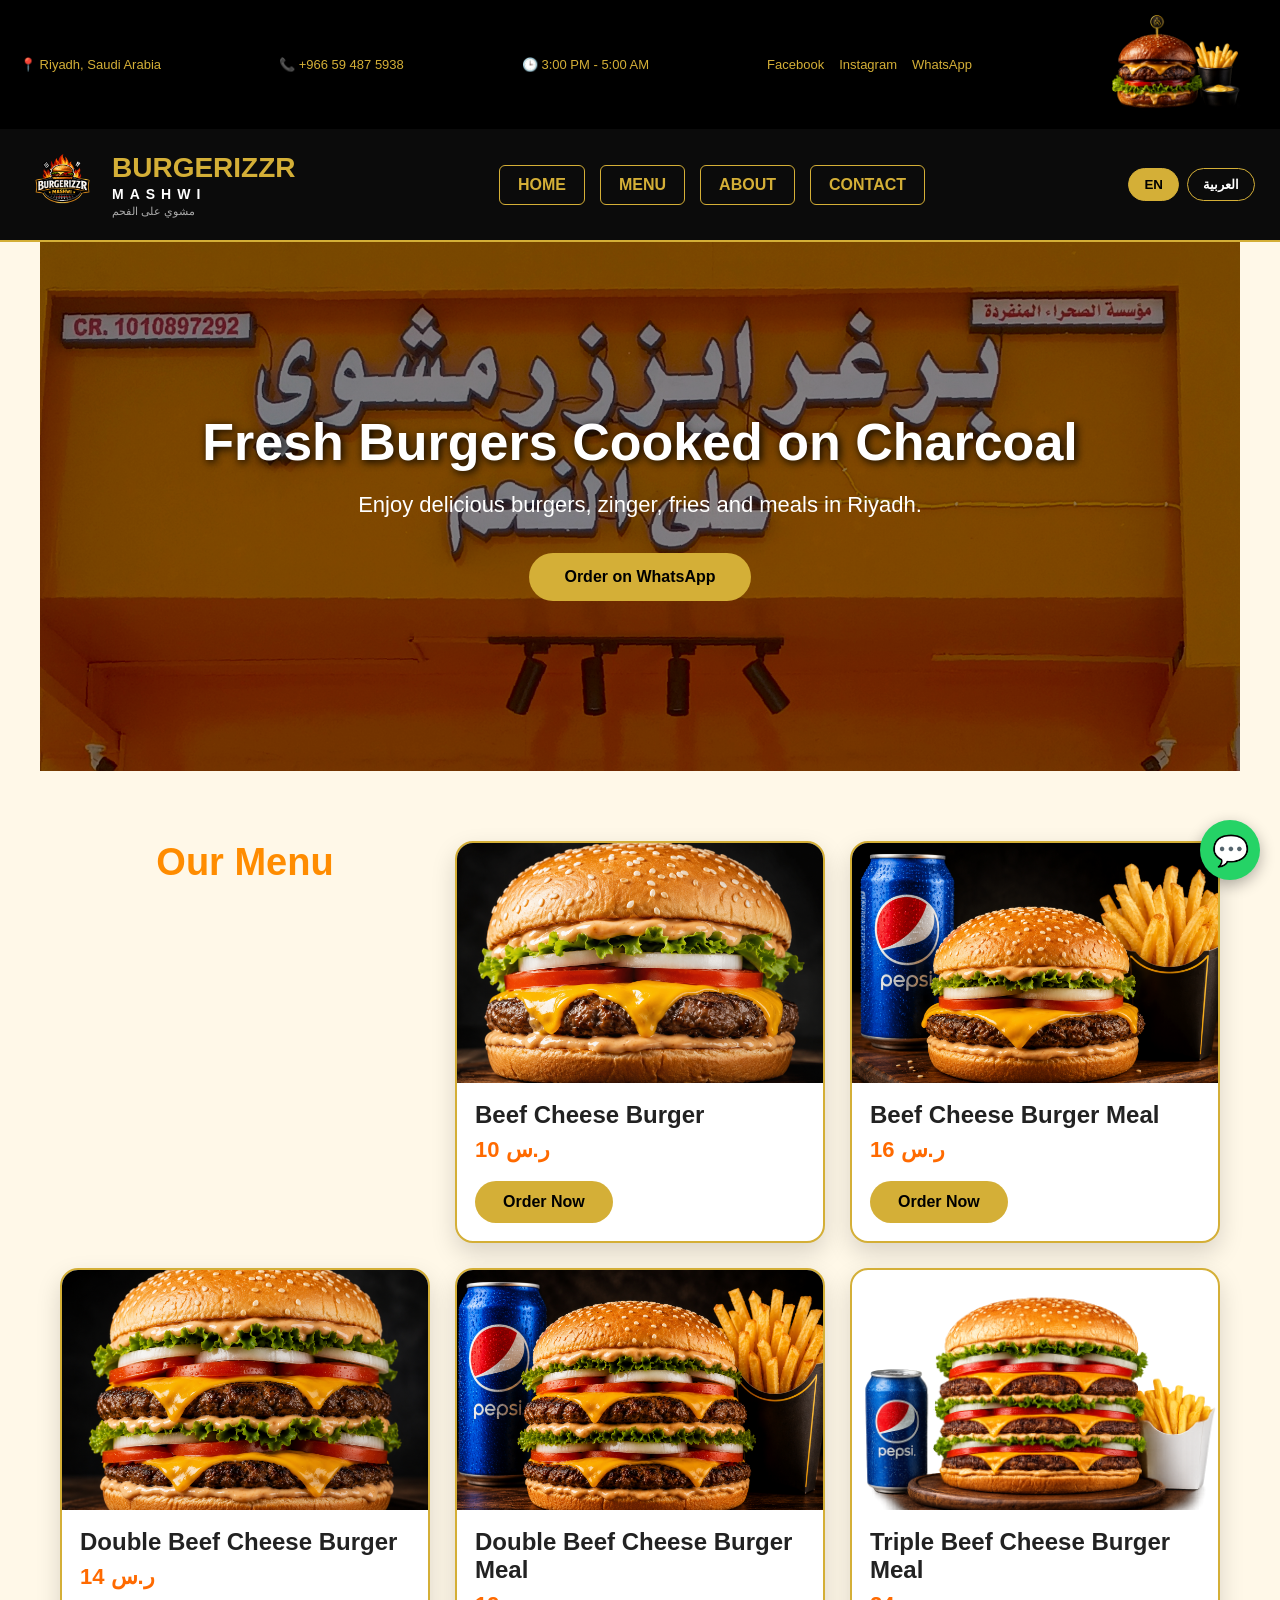
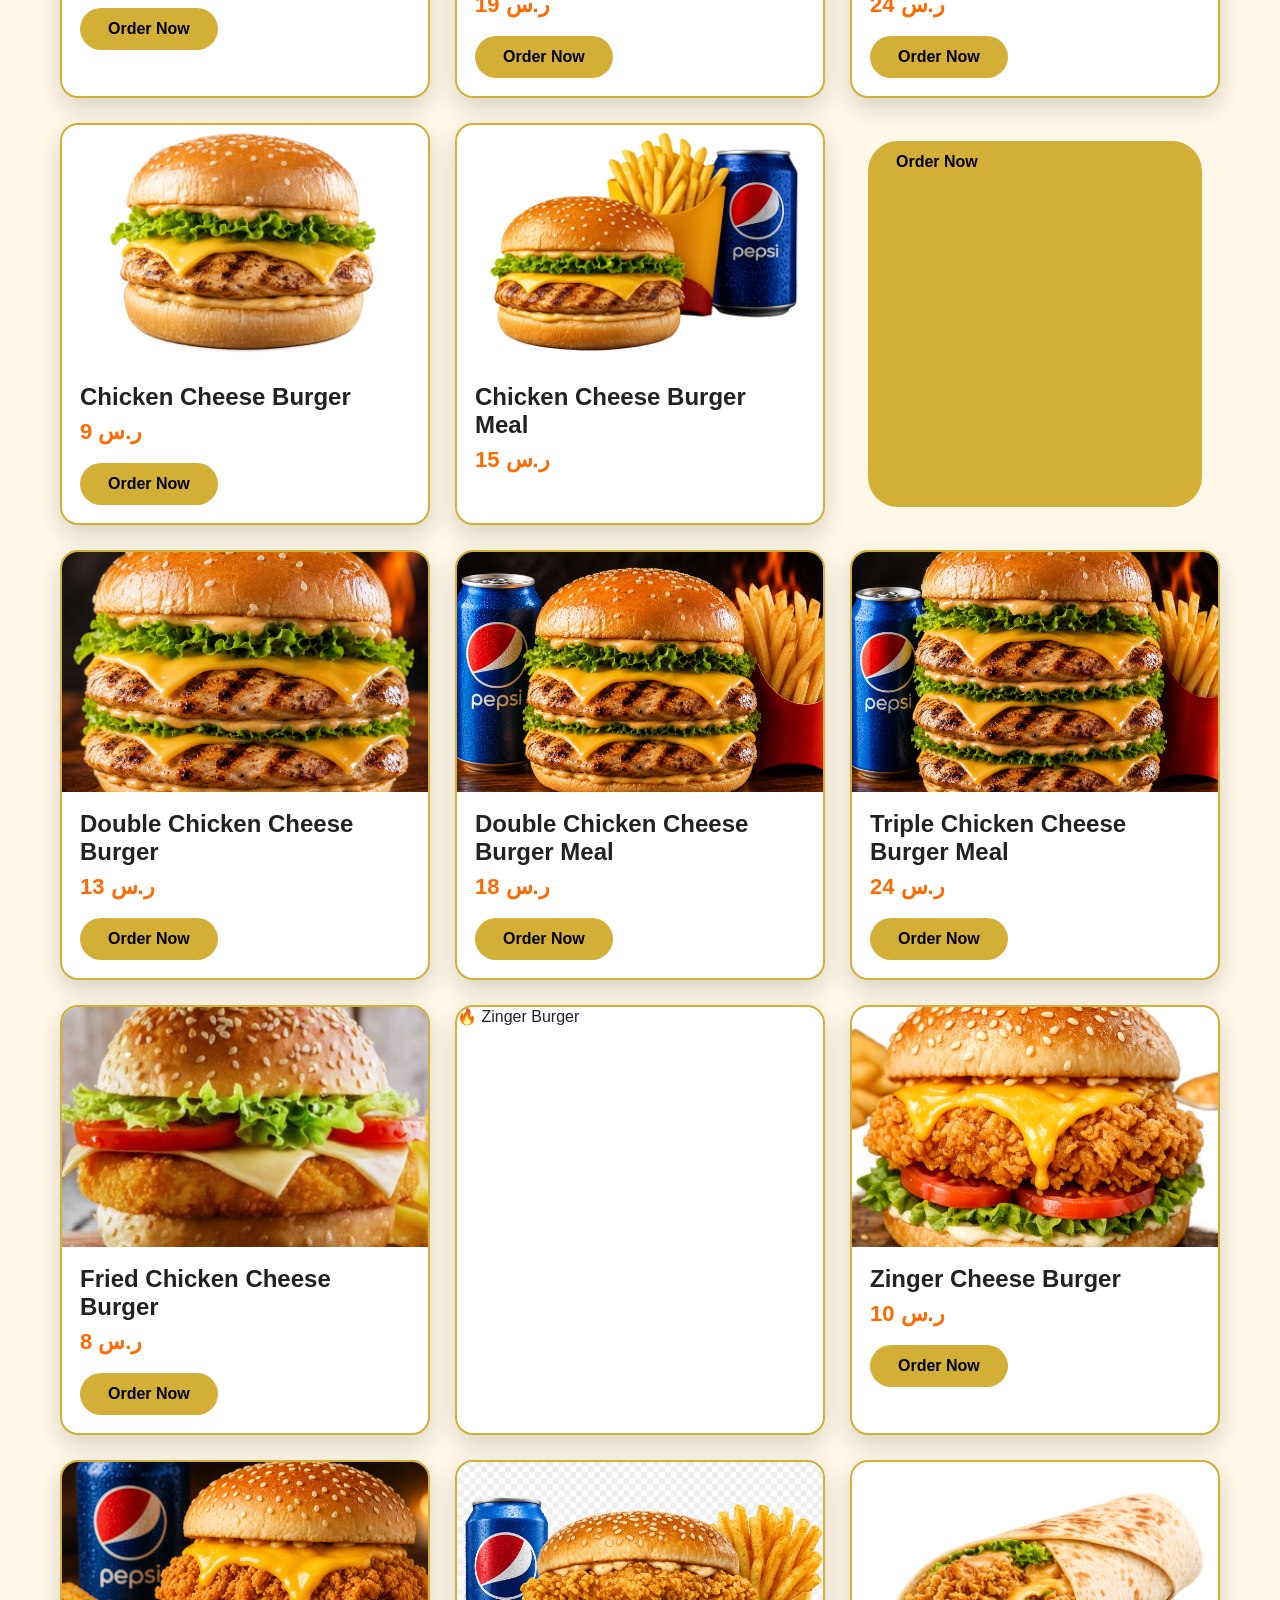
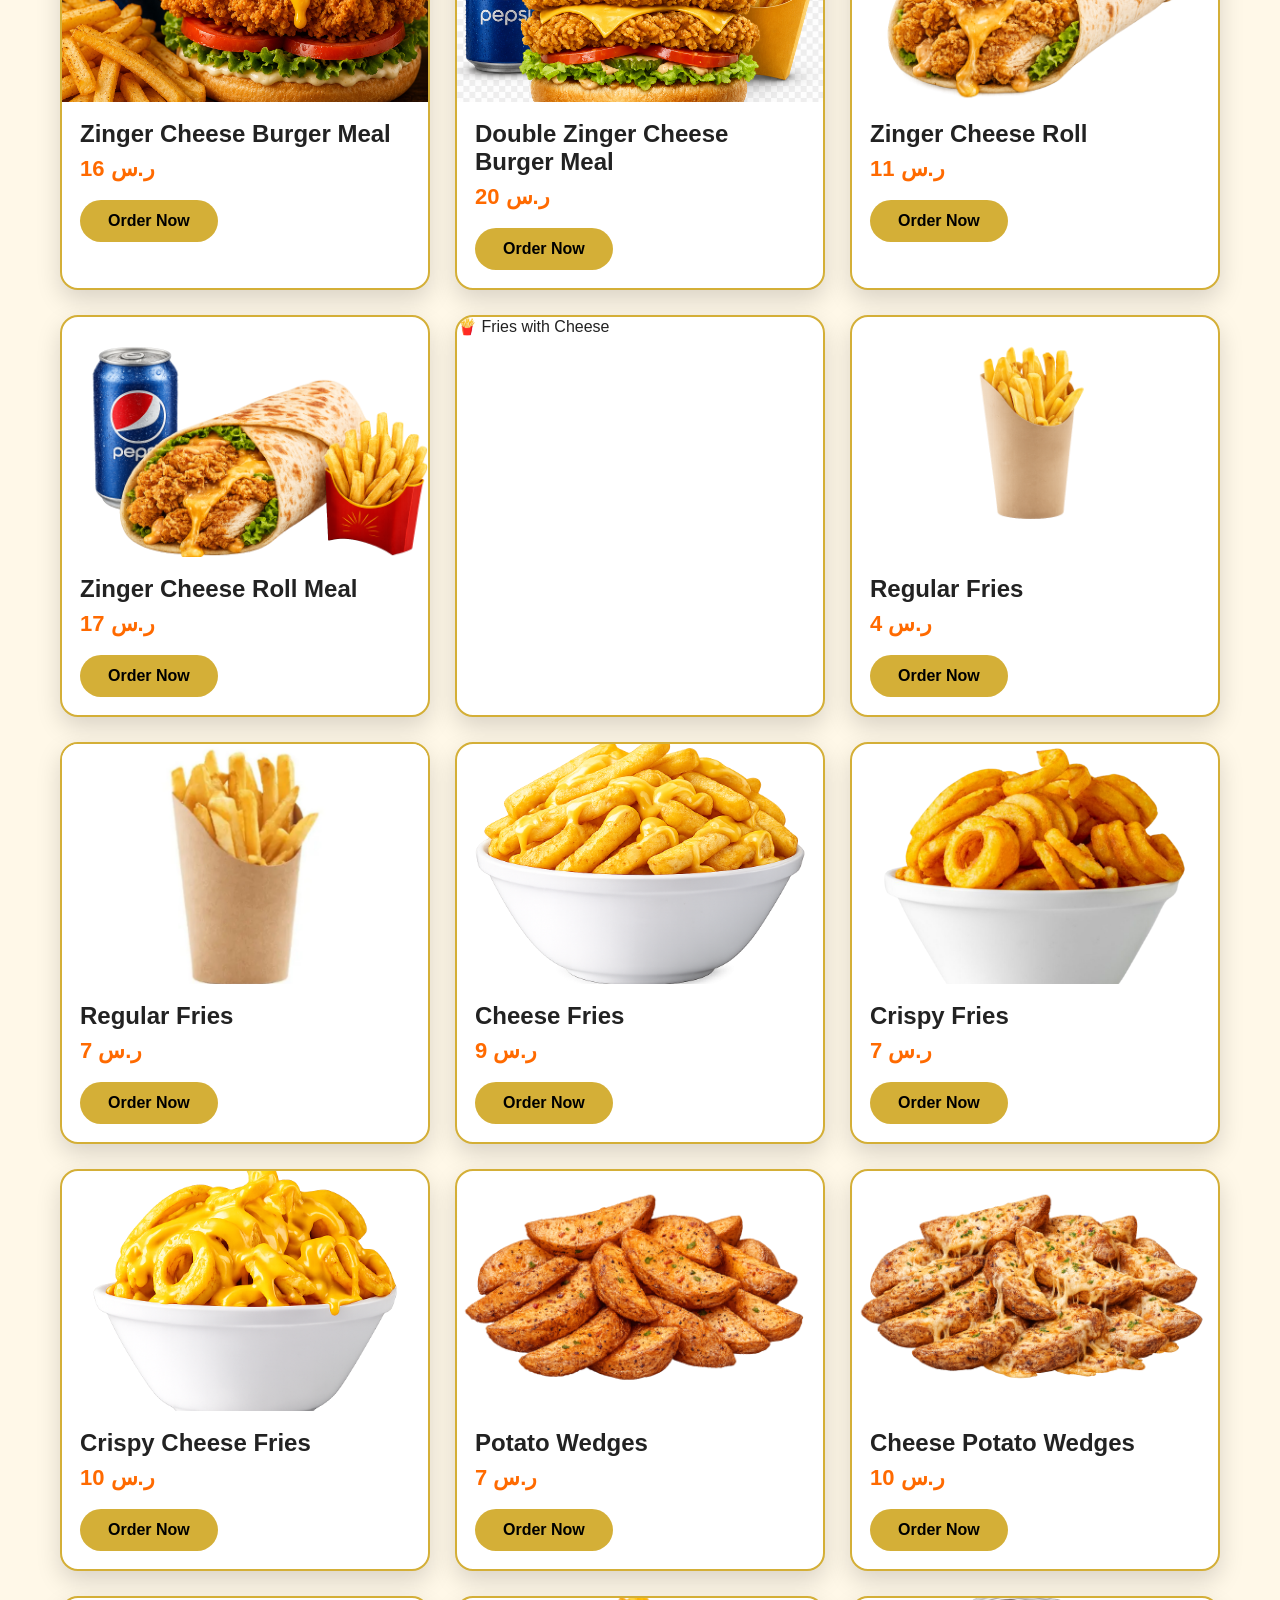
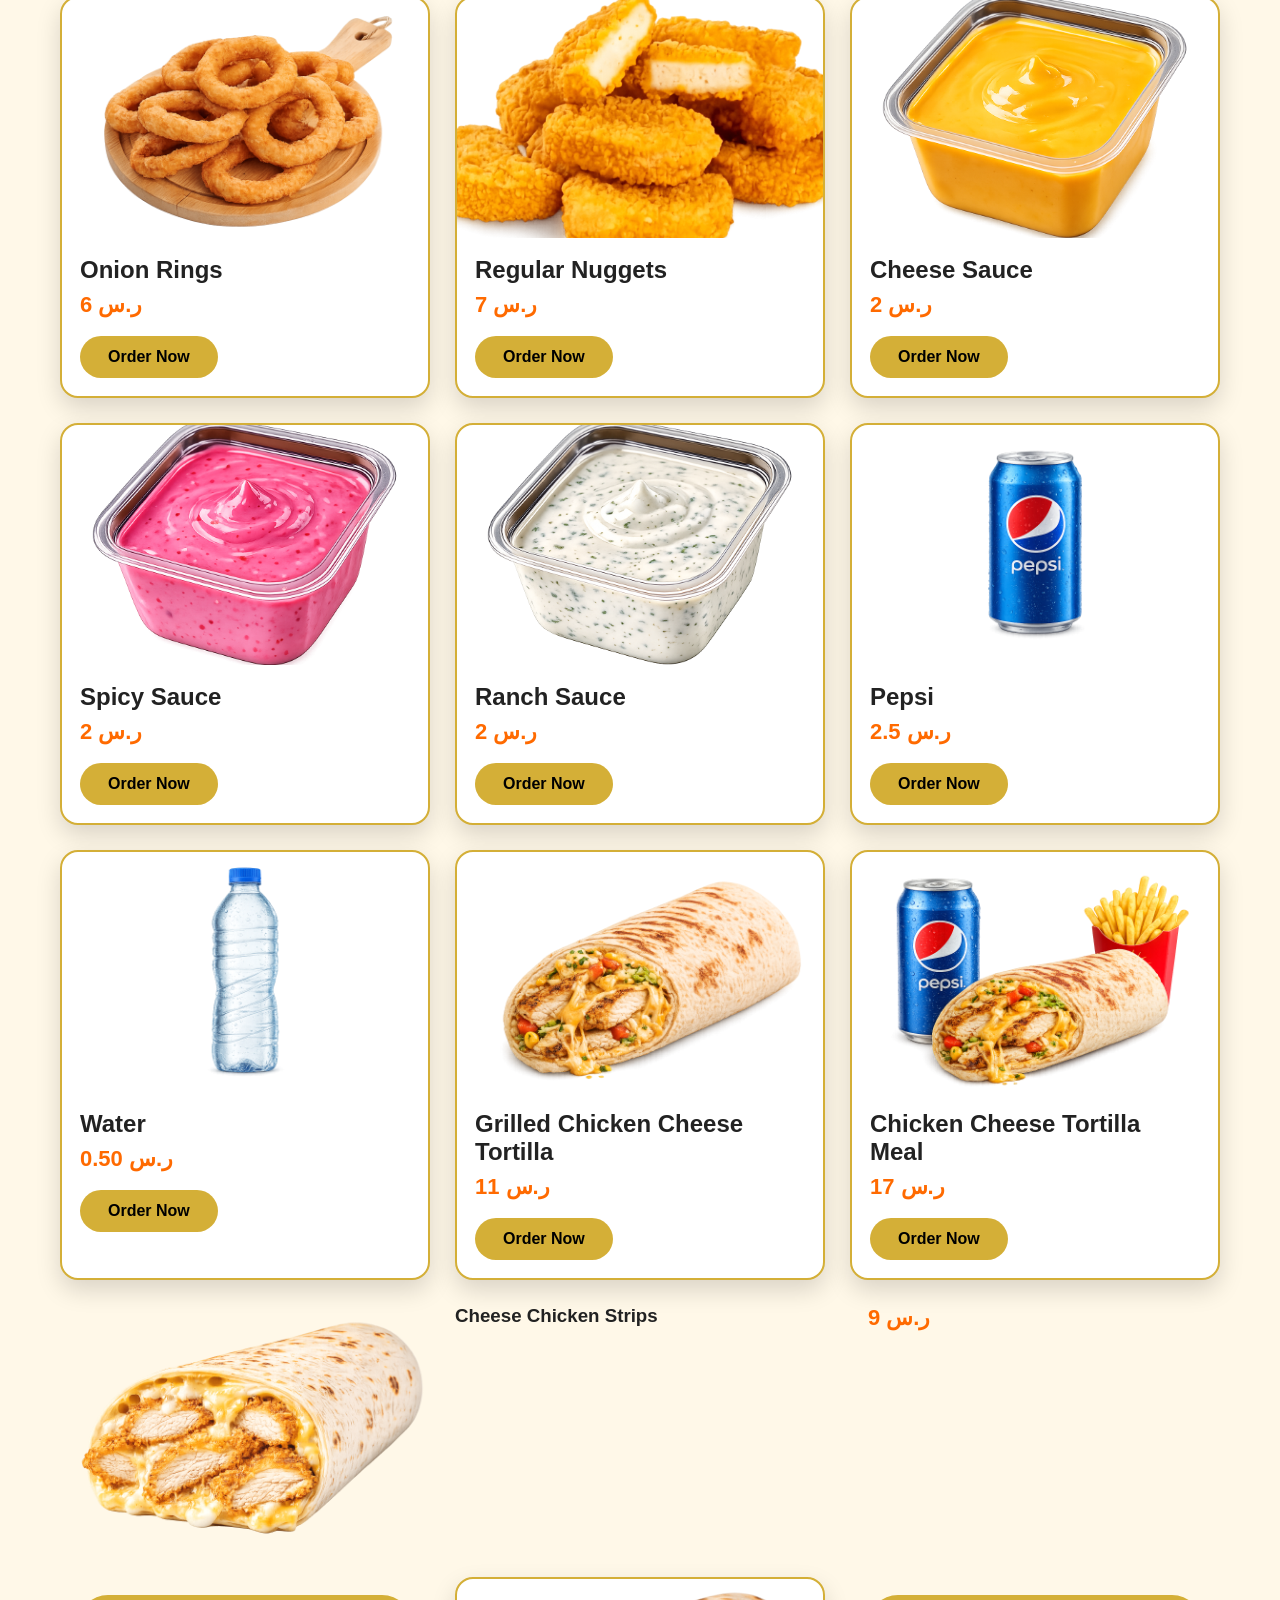
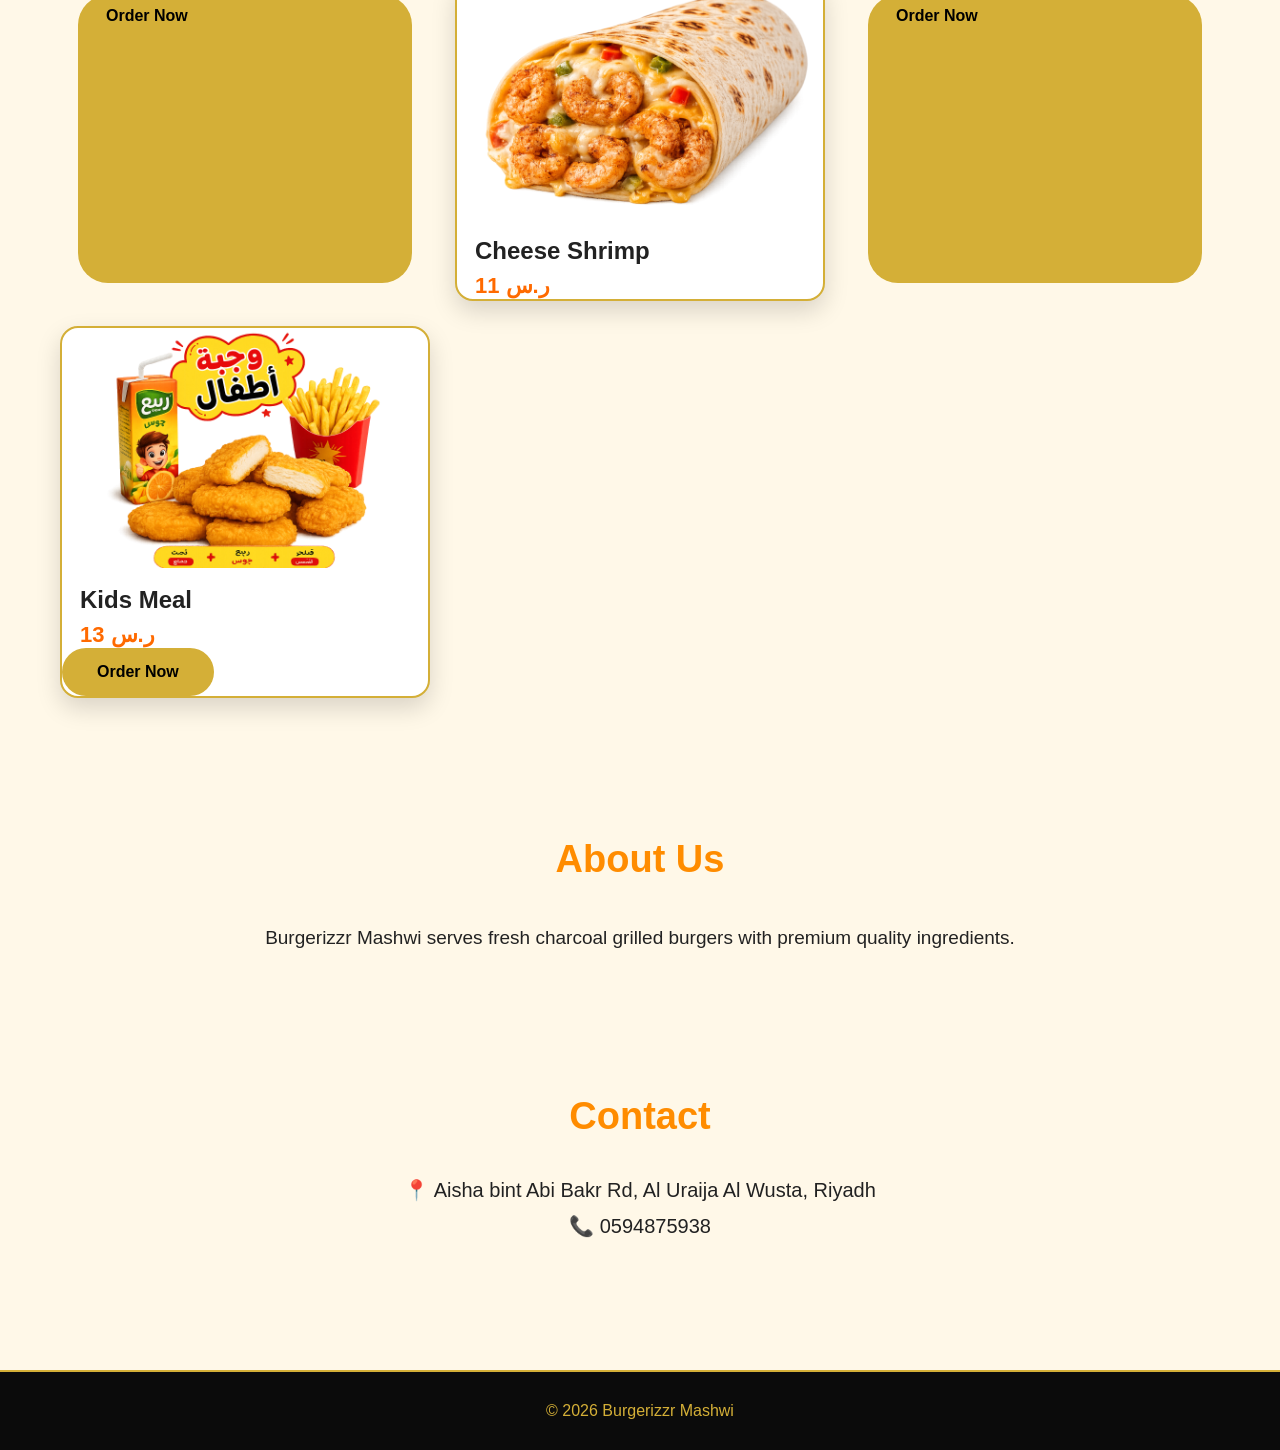
<file: index.html>
<!DOCTYPE html>
<html lang="en">
<head>
<meta charset="UTF-8">
<meta name="viewport" content="width=device-width, initial-scale=1.0">
<title>Burgerizzr Mashwi</title>

<link rel="stylesheet" href="style.css">
</head>

<body>
    
<header>

<div class="top-bar">

    <div class="top-item">
        📍 Riyadh, Saudi Arabia
    </div>

    <div class="top-item">
        📞 +966 59 487 5938
    </div>

    <div class="top-item">
        🕒 3:00 PM - 5:00 AM
    </div>

    <div class="social-icons">
        <a href="#">Facebook</a>
        <a href="#">Instagram</a>
        <a href="https://wa.me/966594875938">WhatsApp</a>
    </div>
<div class="header-burger">
    <img src="images/burger-header.png" alt="Burger">
</div>
</div>

<div class="main-header">

    <div class="logo">
    <img src="images/logo.png" alt="Logo">

    <div class="logo-text">
        <h2>BURGERIZZR</h2>
        <h3>MASHWI</h3>
        <p>مشوي على الفحم</p>
    </div>
</div>

    <nav class="navbar">

        <a href="#home">HOME</a>
        <a href="#menu">MENU</a>
        <a href="#about">ABOUT</a>
        <a href="#contact">CONTACT</a>

    </nav>

    <div class="header-actions">

        <div class="language-switch">

            <button class="lang-btn active">
                EN
            </button>

            <button class="lang-btn">
                العربية
            </button>

</div>

</header>
<section id="home" class="hero">
<h2>Fresh Burgers Cooked on Charcoal</h2>
  <p>Enjoy delicious burgers, zinger, fries and meals in Riyadh.</p>

<a class="btn" href="https://wa.me/966594875938">
Order on WhatsApp
</a>
</section>

<section id="menu">
<h2>Our Menu</h2>
<div class="card">
  <img src="images/beef-cheese-burger.png" alt="Beef Cheese Burger">

  <h3>Beef Cheese Burger</h3>

  <p class="price">10 ر.س</p>

  <a class="order-btn" href="https://wa.me/966594875938?text=I%20want%20to%20order%20Beef%20Cheese%20Burger">
    Order Now
  </a>
</div>
  <div class="card">
  <img src="images/beef-cheese-burger-meal.png" alt="Beef Cheese Burger Meal">

  <h3>Beef Cheese Burger Meal</h3>

  <p class="price">16 ر.س</p>

  <a class="order-btn" href="https://wa.me/966594875938?text=I%20want%20to%20order%20Beef%20Cheese%20Burger%20Meal">
    Order Now
  </a>
  </div>
  <div class="card">
  <img src="images/double-beef-cheese-burger.png" alt="Double Beef Cheese Burger">

  <h3>Double Beef Cheese Burger</h3>

  <p class="price">14 ر.س</p>

  <a class="order-btn" href="https://wa.me/966594875938?text=I%20want%20to%20order%20Double%20Beef%20Cheese%20Burger">
    Order Now
  </a>
  </div>
  <div class="card">
  <img src="images/double-beef-cheese-burger-meal.png" alt="Double Beef Cheese Burger Meal">

  <h3>Double Beef Cheese Burger Meal</h3>

  <p class="price">19 ر.س</p>

  <a class="order-btn" href="https://wa.me/966594875938?text=I%20want%20to%20order%20Double%20Beef%20Cheese%20Burger%20Meal">
    Order Now
  </a>
  </div>
  <div class="card">
  <img src="images/triple-beef-cheese-burger-meal.png" alt="Triple Beef Cheese Burger Meal">

  <h3>Triple Beef Cheese Burger Meal</h3>

  <p class="price">24 ر.س</p>

  <a class="order-btn" href="https://wa.me/966594875938?text=I%20want%20to%20order%20Triple%20Beef%20Cheese%20Burger%20Meal">
    Order Now
  </a>
  </div>
  <div class="card">
  <img src="images/Chicken Cheese Burger.png" alt="Chicken Cheese Burger">

  <h3>Chicken Cheese Burger</h3>

  <p class="price">9 ر.س</p>

  <a class="order-btn" href="https://wa.me/966594875938?text=I%20want%20to%20order%20Chicken%20Cheese%20Burger">
    Order Now
  </a>
  </div>
  <div class="card">
  <img src="images/Chicken Cheese Burger Meal.png" alt="Chicken Cheese Burger Meal">
  <h3>Chicken Cheese Burger Meal</h3>
  <p class="price">15 ر.س</p>
  </div>
  <a class="order-btn" href="https://wa.me/966594875938?text=I%20want%20to%20order">
  Order Now
  </a>
  <div class="card">
  <img src="images/double-chicken-cheese-burger.png" alt="Double Chicken Cheese Burger">

  <h3>Double Chicken Cheese Burger</h3>

  <p class="price">13 ر.س</p>

  <a class="order-btn" href="https://wa.me/966594875938?text=I%20want%20to%20order%20Double%20Chicken%20Cheese%20Burger">
    Order Now
  </a>
  </div>
  <div class="card">
  <img src="images/double-chicken-cheese-burger-meal.png" alt="Double Chicken Cheese Burger Meal">

  <h3>Double Chicken Cheese Burger Meal</h3>

  <p class="price">18 ر.س</p>

  <a class="order-btn" href="https://wa.me/966594875938?text=I%20want%20to%20order%20Double%20Chicken%20Cheese%20Burger%20Meal">
    Order Now
  </a>
  </div>
  <div class="card">
  <img src="images/triple-chicken-cheese-burger-meal.png" alt="Triple Chicken Cheese Burger Meal">

  <h3>Triple Chicken Cheese Burger Meal</h3>

  <p class="price">24 ر.س</p>

  <a class="order-btn" href="https://wa.me/966594875938?text=I%20want%20to%20order%20Triple%20Chicken%20Cheese%20Burger%20Meal">
    Order Now
  </a>
  </div>
  <div class="card">
  <img src="images/fried-chicken-cheese-burger.jpg" alt="Fried Chicken Cheese Burger">

  <h3>Fried Chicken Cheese Burger</h3>

  <p class="price">8 ر.س</p>

  <a class="order-btn" href="https://wa.me/966594875938?text=I%20want%20to%20order%20Fried%20Chicken%20Cheese%20Burger">
    Order Now
  </a>
  </div>
<div class="card">🔥 Zinger Burger</div>
  <div class="card">
  <img src="images/zinger-cheese-burger.png" alt="Zinger Cheese Burger">

  <h3>Zinger Cheese Burger</h3>

  <p class="price">10 ر.س</p>

  <a class="order-btn" href="https://wa.me/966594875938?text=I%20want%20to%20order%20Zinger%20Cheese%20Burger">
    Order Now
  </a>
  </div>
  <div class="card">
  <img src="images/zinger-cheese-burger-meal.png" alt="Zinger Cheese Burger Meal">

  <h3>Zinger Cheese Burger Meal</h3>

  <p class="price">16 ر.س</p>

  <a class="order-btn" href="https://wa.me/966594875938?text=I%20want%20to%20order%20Zinger%20Cheese%20Burger%20Meal">
    Order Now
  </a>
  </div>
  <div class="card">
  <img src="images/double-zinger-cheese-burger-meal.png" alt="Double Zinger Cheese Burger Meal">

  <h3>Double Zinger Cheese Burger Meal</h3>

  <p class="price">20 ر.س</p>

  <a class="order-btn" href="https://wa.me/966594875938?text=I%20want%20to%20order%20Double%20Zinger%20Cheese%20Burger%20Meal">
    Order Now
  </a>
  </div>
  <div class="card">
  <img src="images/zinger-cheese-roll.png" alt="Zinger Cheese Roll">

  <h3>Zinger Cheese Roll</h3>

  <p class="price">11 ر.س</p>

  <a class="order-btn" href="https://wa.me/966594875938?text=I%20want%20to%20order%20Zinger%20Cheese%20Roll">
    Order Now
  </a>
  </div>
  <div class="card">
  <img src="images/zinger-cheese-roll-meal.png" alt="Zinger Cheese Roll Meal">

  <h3>Zinger Cheese Roll Meal</h3>

  <p class="price">17 ر.س</p>

  <a class="order-btn" href="https://wa.me/966594875938?text=I%20want%20to%20order%20Zinger%20Cheese%20Roll%20Meal">
    Order Now
  </a>
  </div>
<div class="card">🍟 Fries with Cheese</div>
  <div class="card">
  <img src="images/regular-fries.png" alt="Regular Fries">

  <h3>Regular Fries</h3>

  <p class="price">4 ر.س</p>

  <a class="order-btn" href="https://wa.me/966594875938?text=I%20want%20to%20order%20Regular%20Fries">
    Order Now
  </a>
  </div>
  <div class="card">
  <img src="images/regular-fries.webp" alt="Regular Fries">

  <h3>Regular Fries</h3>

  <p class="price">7 ر.س</p>

  <a class="order-btn" href="https://wa.me/966594875938?text=I%20want%20to%20order%20Regular%20Fries">
    Order Now
  </a>
  </div>
  <div class="card">
  <img src="images/cheese-fries.png" alt="Cheese Fries">

  <h3>Cheese Fries</h3>

  <p class="price">9 ر.س</p>

  <a class="order-btn" href="https://wa.me/966594875938?text=I%20want%20to%20order%20Cheese%20Fries">
    Order Now
  </a>
  </div>
  <div class="card">
  <img src="images/crispy-fries.png" alt="Crispy Fries">

  <h3>Crispy Fries</h3>

  <p class="price">7 ر.س</p>

  <a class="order-btn" href="https://wa.me/966594875938?text=I%20want%20to%20order%20Crispy%20Fries">
    Order Now
  </a>
  </div>
  <div class="card">
  <img src="images/crispy-cheese-fries.png" alt="Crispy Cheese Fries">

  <h3>Crispy Cheese Fries</h3>

  <p class="price">10 ر.س</p>

  <a class="order-btn" href="https://wa.me/966594875938?text=I%20want%20to%20order%20Crispy%20Cheese%20Fries">
    Order Now
  </a>
  </div>
  <div class="card">
  <img src="images/potato-wedges.png" alt="Potato Wedges">

  <h3>Potato Wedges</h3>

  <p class="price">7 ر.س</p>

  <a class="order-btn" href="https://wa.me/966594875938?text=I%20want%20to%20order%20Potato%20Wedges">
    Order Now
  </a>
  </div>
  <div class="card">
  <img src="images/cheese-potato-wedges.png" alt="Cheese Potato Wedges">

  <h3>Cheese Potato Wedges</h3>

  <p class="price">10 ر.س</p>

  <a class="order-btn" href="https://wa.me/966594875938?text=I%20want%20to%20order%20Cheese%20Potato%20Wedges">
    Order Now
  </a>
  </div>
  <div class="card">
  <img src="images/onion-rings.png" alt="Onion Rings">

  <h3>Onion Rings</h3>

  <p class="price">6 ر.س</p>

  <a class="order-btn" href="https://wa.me/966594875938?text=I%20want%20to%20order%20Onion%20Rings">
    Order Now
  </a>
  </div>
  <div class="card">
  <img src="images/Regular Nuggets.png" alt="Regular Nuggets">

  <h3>Regular Nuggets</h3>

  <p class="price">7 ر.س</p>

  <a class="order-btn" href="https://wa.me/966594875938?text=I%20want%20to%20order%20Regular%20Nuggets">
    Order Now
  </a>
  </div>
  <div class="card">
  <img src="images/cheese-sauce.png" alt="Cheese Sauce">

  <h3>Cheese Sauce</h3>

  <p class="price">2 ر.س</p>

  <a class="order-btn" href="https://wa.me/966594875938?text=I%20want%20to%20order%20Cheese%20Sauce">
    Order Now
  </a>
  </div>
  <div class="card">
  <img src="images/spicy-sauce.png" alt="Spicy Sauce">

  <h3>Spicy Sauce</h3>

  <p class="price">2 ر.س</p>

  <a class="order-btn" href="https://wa.me/966594875938?text=I%20want%20to%20order%20Spicy%20Sauce">
    Order Now
  </a>
  </div>
  <div class="card">
  <img src="images/ranch-sauce.png" alt="Ranch Sauce">

  <h3>Ranch Sauce</h3>

  <p class="price">2 ر.س</p>

  <a class="order-btn" href="https://wa.me/966594875938?text=I%20want%20to%20order%20Ranch%20Sauce">
    Order Now
  </a>
  </div>
  <div class="card">
  <img src="images/pepsi.png" alt="Pepsi">

  <h3>Pepsi</h3>

  <p class="price">2.5 ر.س</p>

  <a class="order-btn" href="https://wa.me/966594875938?text=I%20want%20to%20order%20Pepsi">
    Order Now
  </a>
  </div>
  <div class="card">
  <img src="images/water.png" alt="Water">

  <h3>Water</h3>

  <p class="price">0.50 ر.س</p>

  <a class="order-btn" href="https://wa.me/966594875938?text=I%20want%20to%20order%20Water">
    Order Now
  </a>
  </div>
  <div class="card">
  <img src="images/grilled-chicken-cheese-tortilla.png" alt="Grilled Chicken Cheese Tortilla">

  <h3>Grilled Chicken Cheese Tortilla</h3>

  <p class="price">11 ر.س</p>

  <a class="order-btn" href="https://wa.me/966594875938?text=I%20want%20to%20order%20Grilled%20Chicken%20Cheese%20Tortilla">
    Order Now
  </a>
  </div>
  <div class="card">
  <img src="images/chicken-cheese-tortilla-meal.png" alt="Chicken Cheese Tortilla Meal">

  <h3>Chicken Cheese Tortilla Meal</h3>

  <p class="price">17 ر.س</p>

  <a class="order-btn" href="https://wa.me/966594875938?text=I%20want%20to%20order%20Chicken%20Cheese%20Tortilla%20Meal">
    Order Now
  </a>
  </div>
    <img src="images/Cheese Chicken Strips.png" alt="Cheese Chicken Strips">
  <h3>Cheese Chicken Strips</h3>
  <p class="price">9 ر.س</p>
</div>
  <a class="order-btn" href="https://wa.me/966594875938?text=I%20want%20to%20order">
  Order Now
  </a>
<div class="card">
  <img src="images/Cheese Shrimp.png" alt="Cheese Shrimp">
  <h3>Cheese Shrimp</h3>
  <p class="price">11 ر.س</p>
</div>
  <a class="order-btn" href="https://wa.me/966594875938?text=I%20want%20to%20order">
  Order Now
  </a>
  
<div class="card">
  <img src="images/kids-meal.png" alt="Kids Meal">

  <h3>Kids Meal</h3>

  <p class="price">13 ر.س</p>

  <a class="btn" href="https://wa.me/966594875938?text=I%20want%20to%20order%20Kids%20Meal">
    Order Now
  </a>
</div>

</section>

<section id="about">
<h2>About Us</h2>

<p>
Burgerizzr Mashwi serves fresh charcoal grilled burgers
with premium quality ingredients.
</p>

</section>

<section id="contact">

<h2>Contact</h2>

<p>📍 Aisha bint Abi Bakr Rd, Al Uraija Al Wusta, Riyadh</p>

<p>📞 0594875938</p>

</section>

<footer>

© 2026 Burgerizzr Mashwi

</footer>

<script src="script.js"></script>

</body>
</html>
<a href="https://wa.me/966594875938" class="whatsapp-float" target="_blank">
💬
</a>
</file>
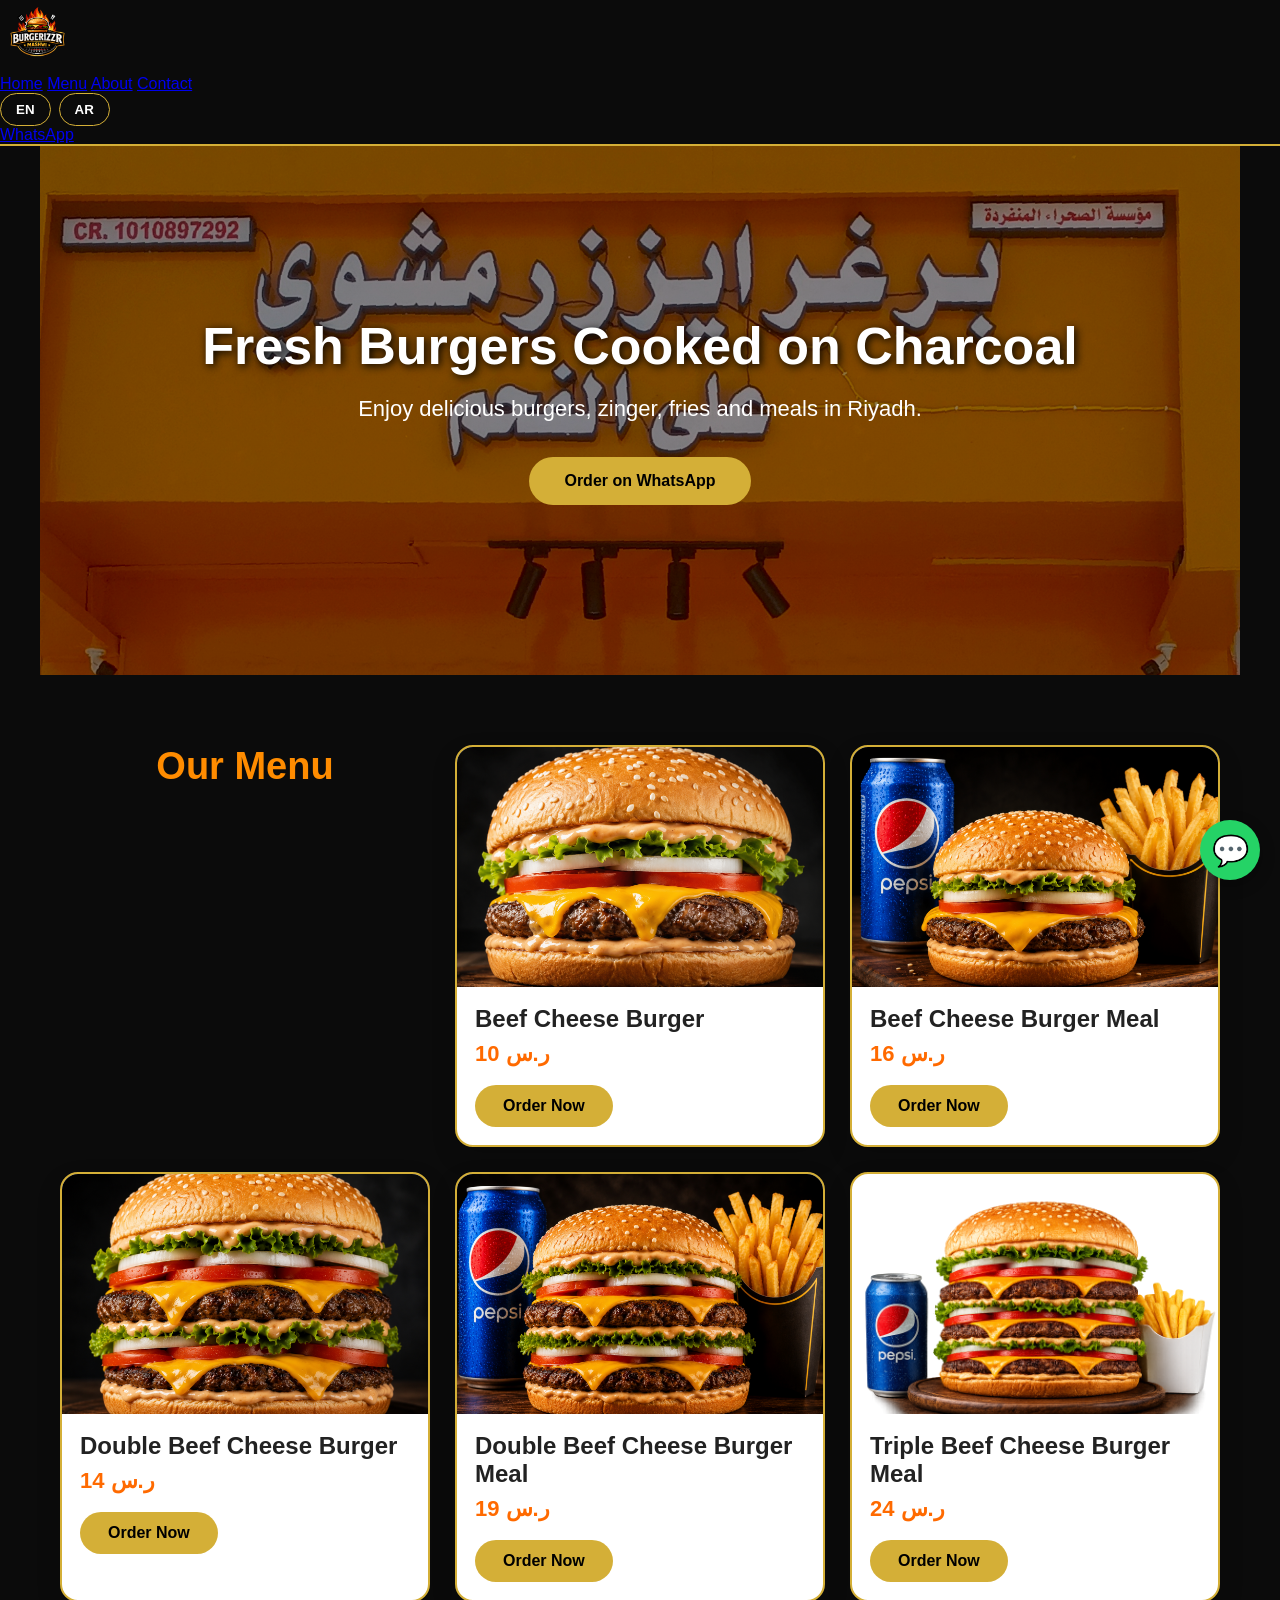
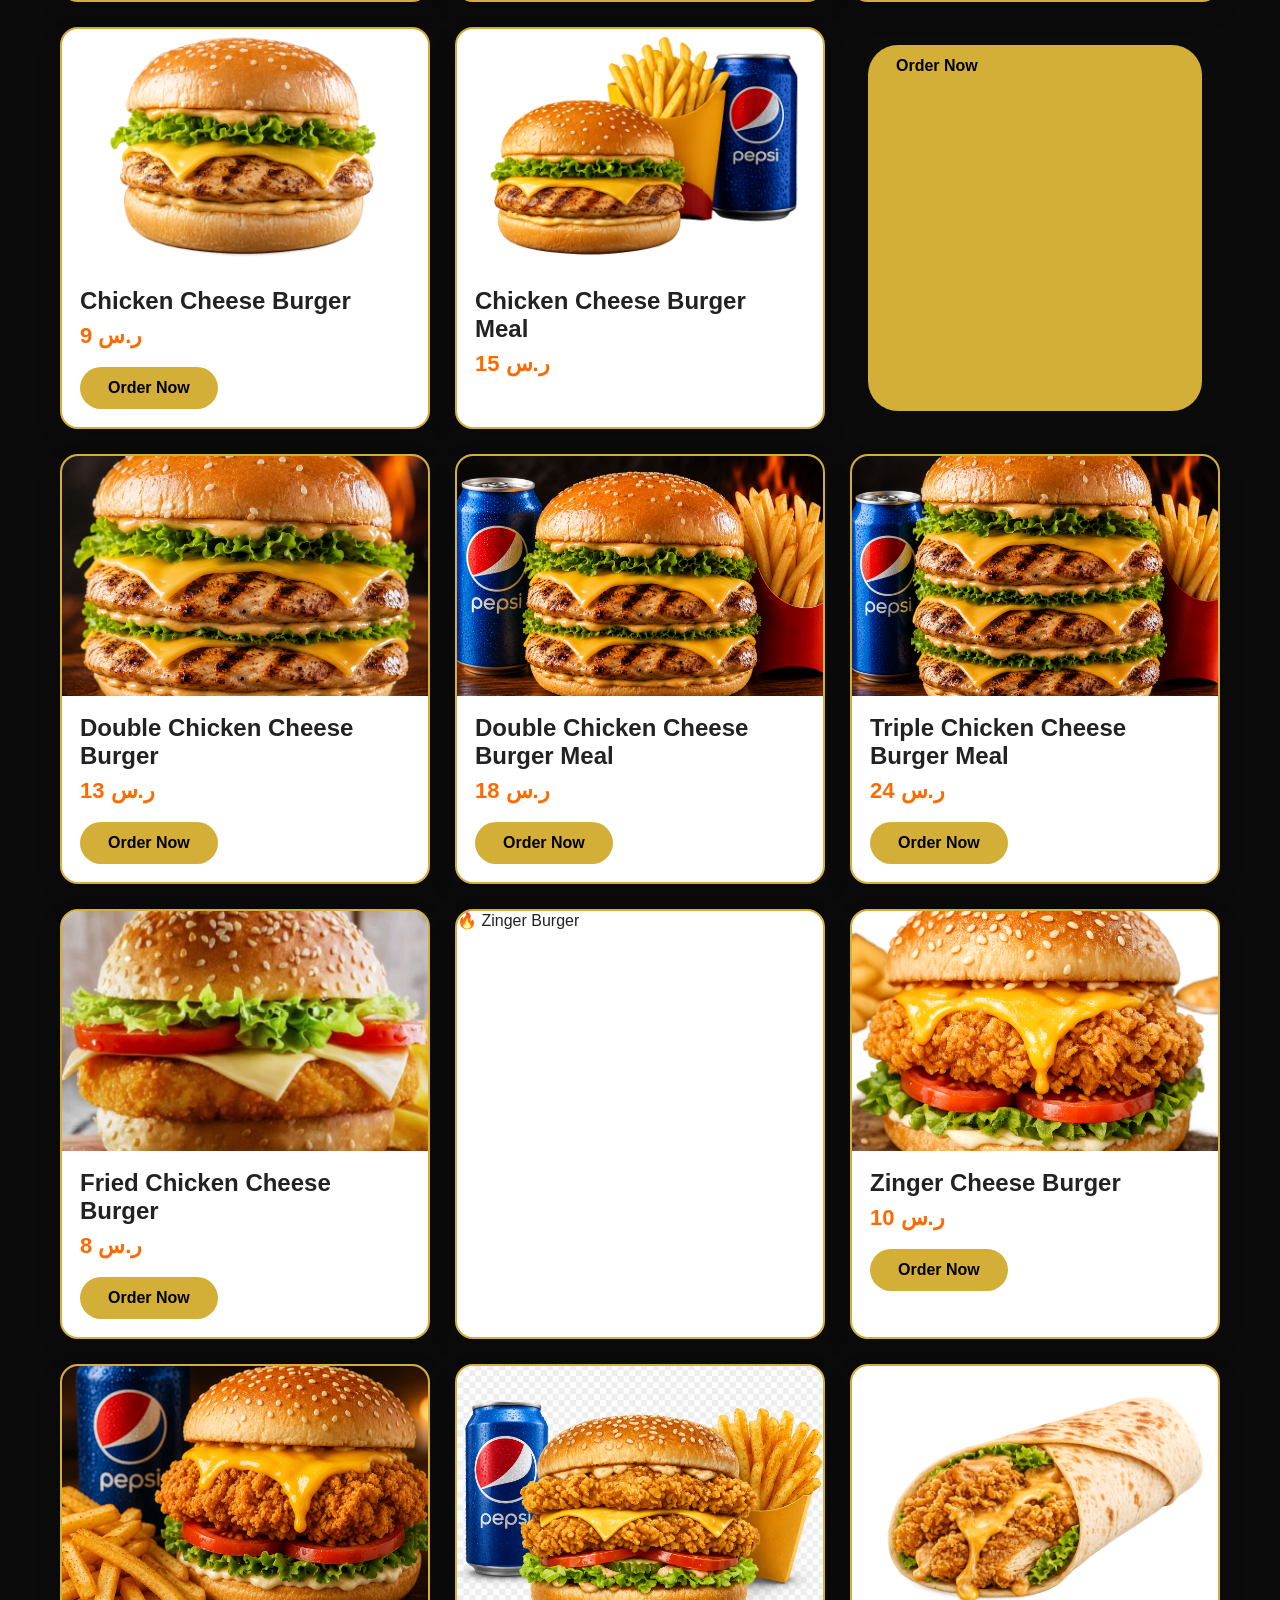
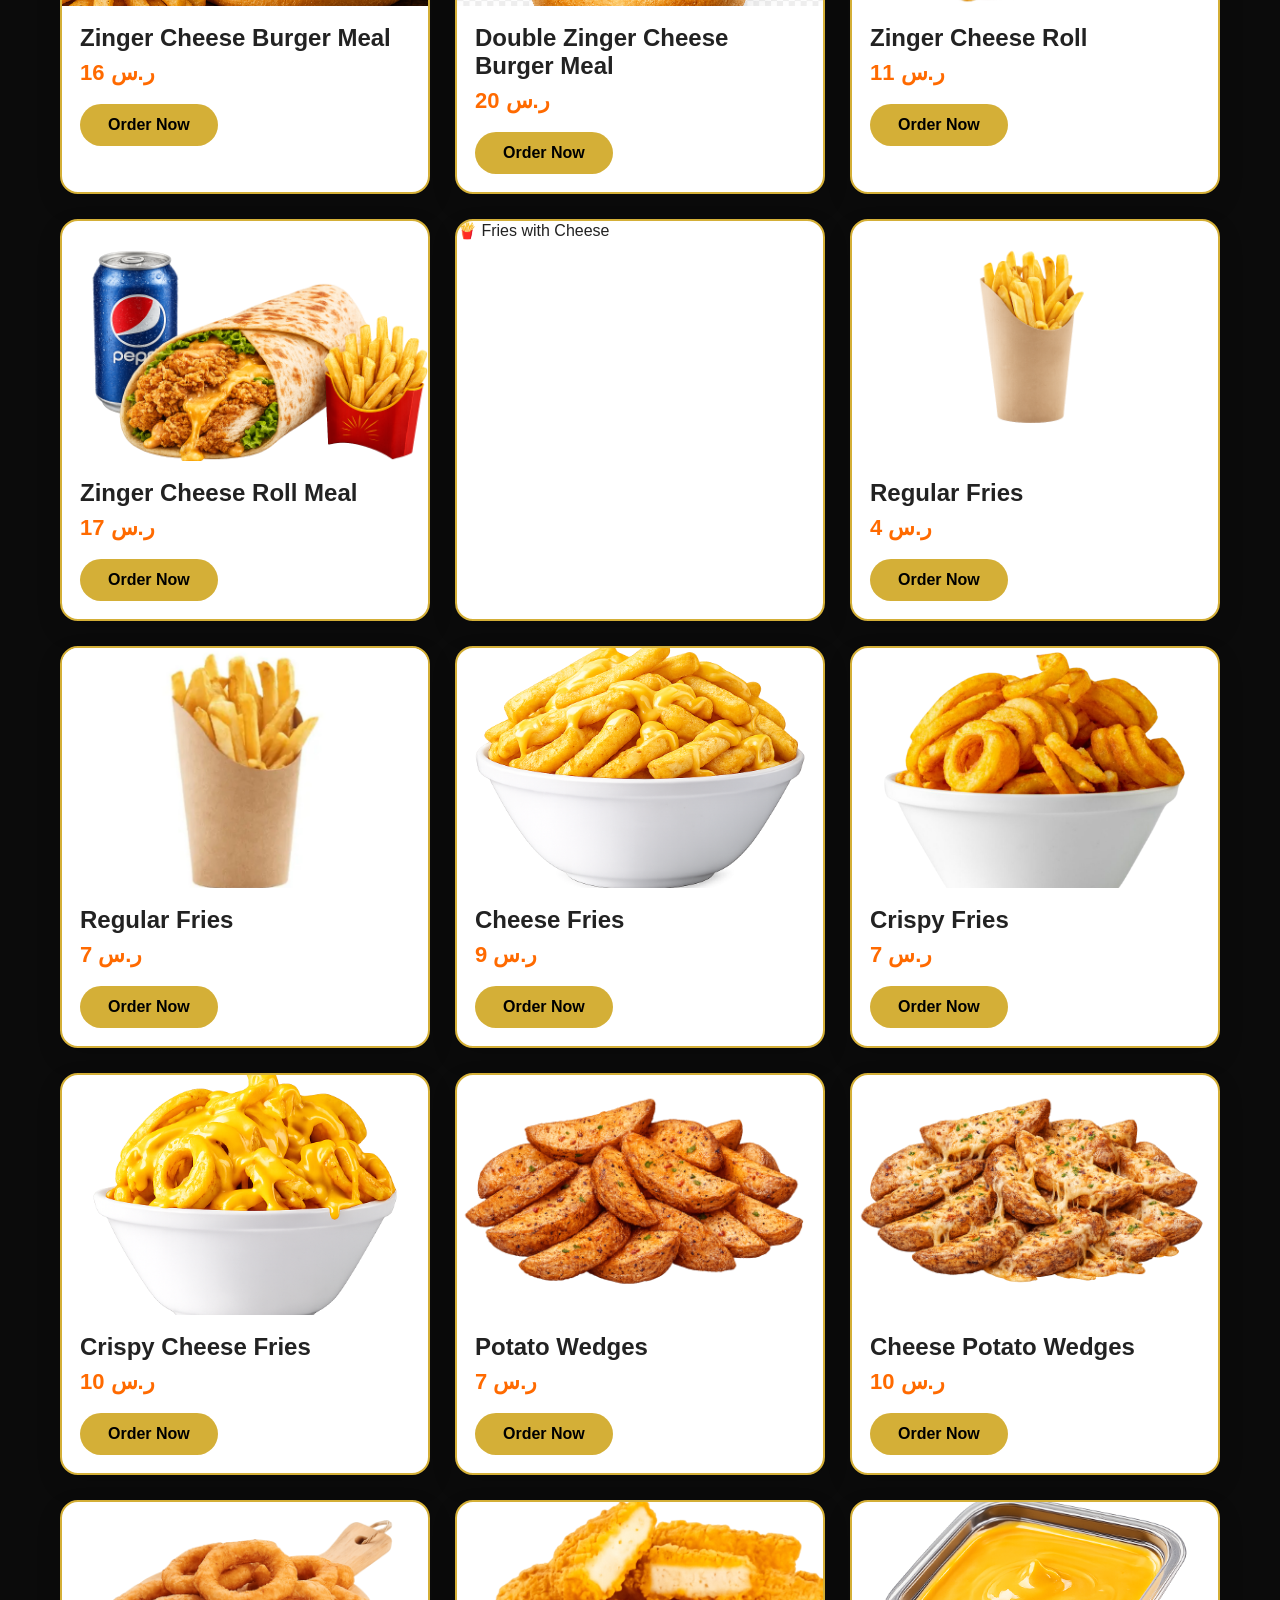
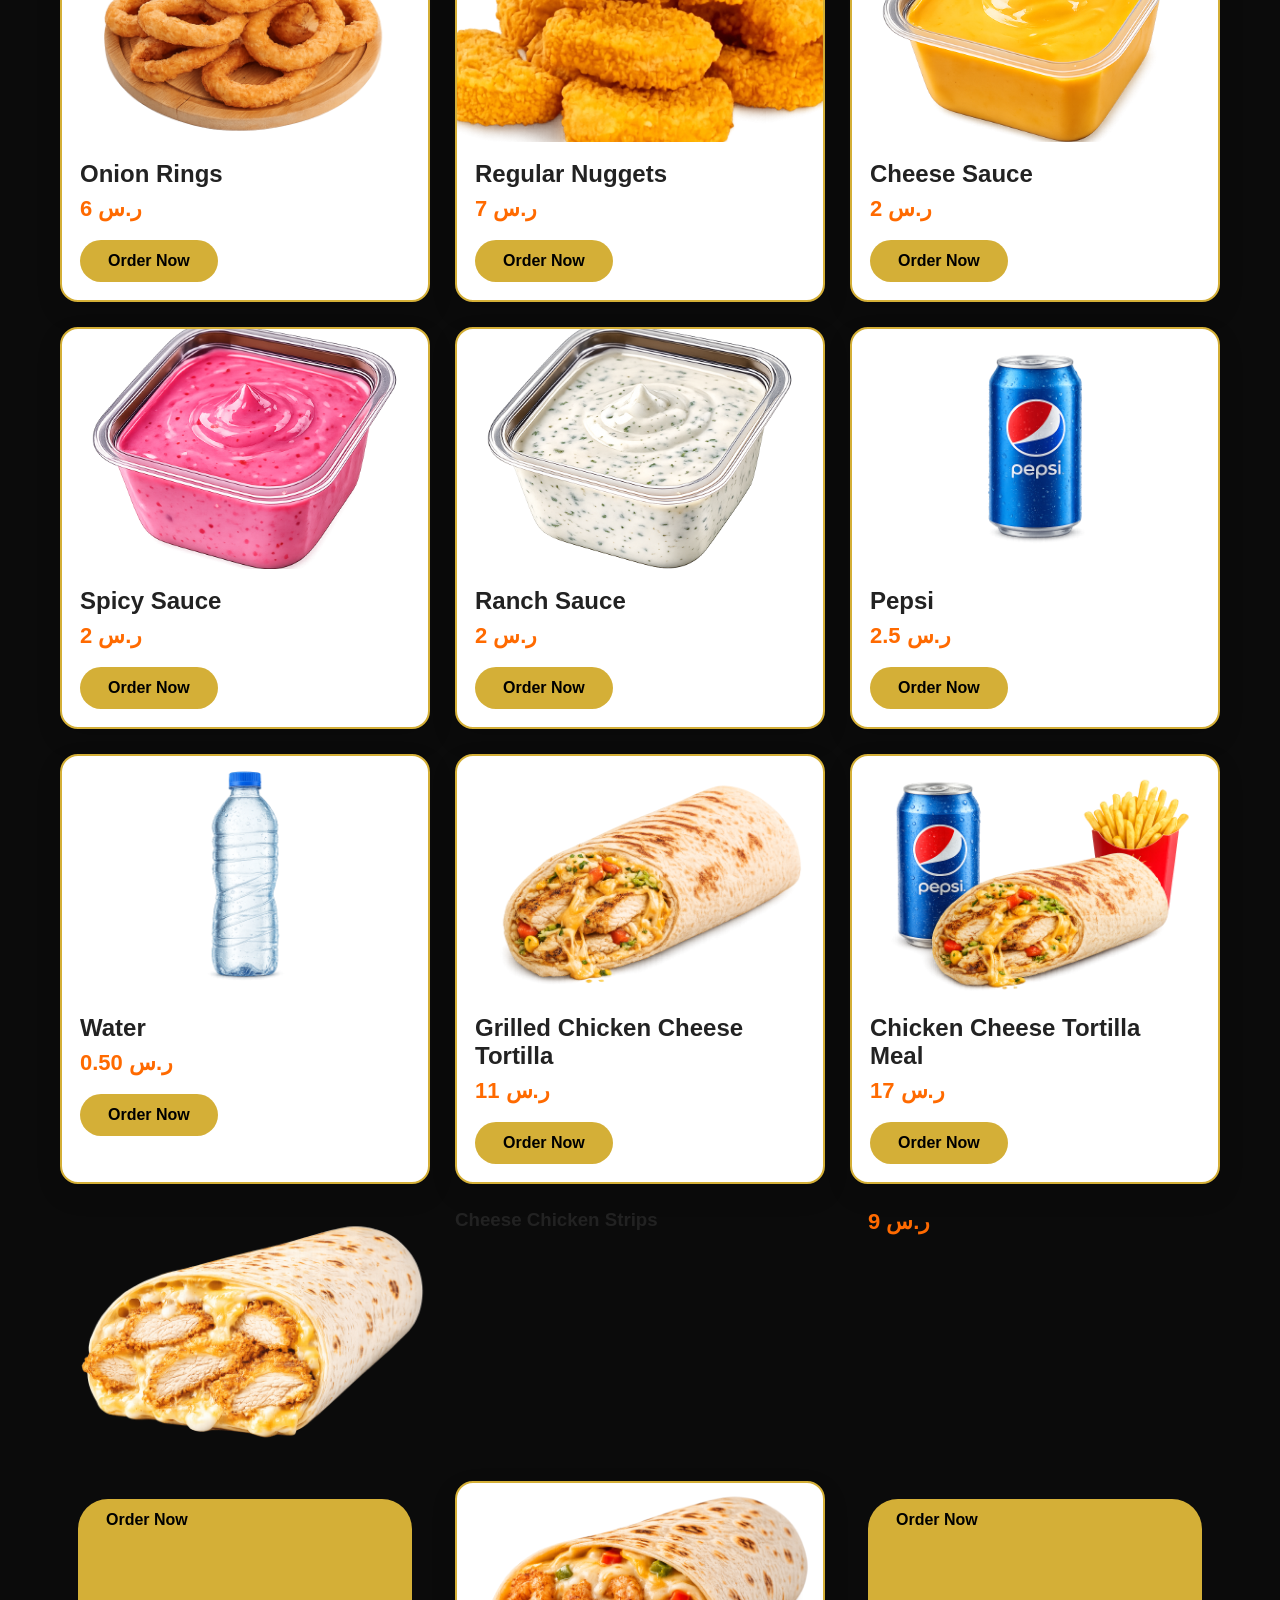
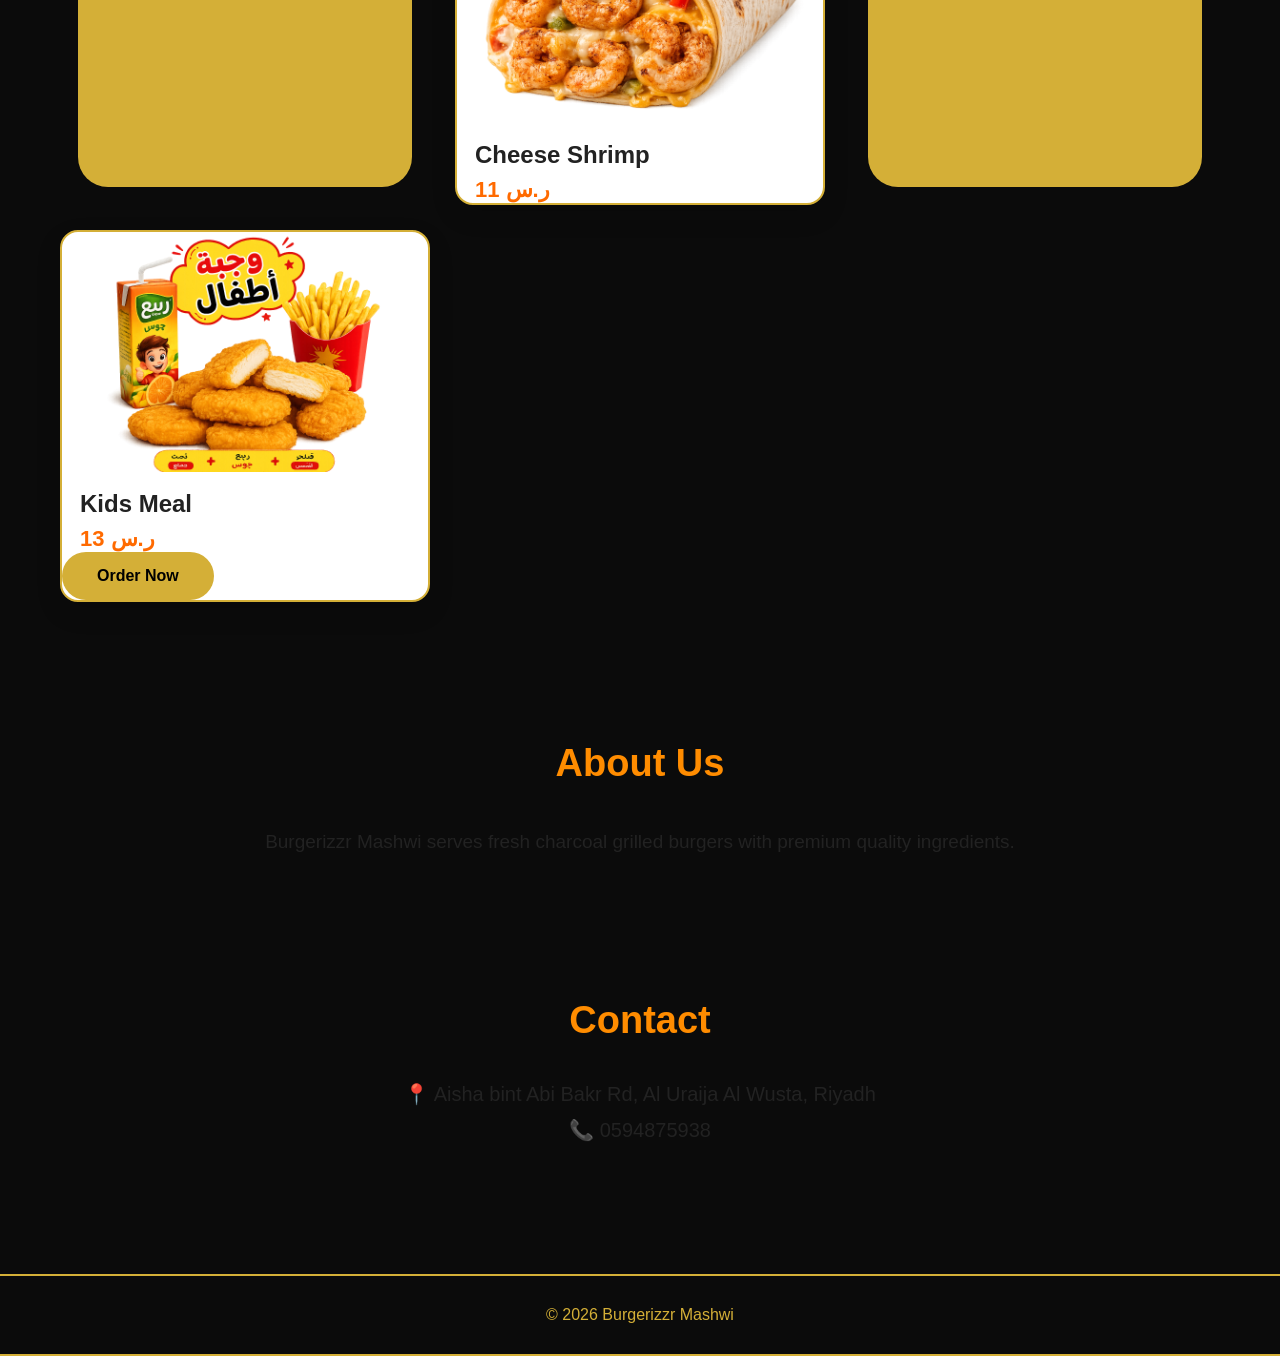
<file: index-v1.html>
<!DOCTYPE html>
<html lang="en">
<head>
<meta charset="UTF-8">
<meta name="viewport" content="width=device-width, initial-scale=1.0">
<title>Burgerizzr Mashwi</title>

<link rel="stylesheet" href="style.css">
</head>

<body>

 <header>
<header>

<div class="header-container">

    <div class="logo">
        <img src="images/logo.png" alt="Burgerizzr Mashwi Logo">
    </div>

    <nav>
        <a href="#home" data-en="Home" data-ar="الرئيسية">Home</a>
        <a href="#menu" data-en="Menu" data-ar="القائمة">Menu</a>
        <a href="#about" data-en="About" data-ar="من نحن">About</a>
        <a href="#contact" data-en="Contact" data-ar="اتصل بنا">Contact</a>
    </nav>

    <div class="header-right">

        <div class="language-switch">
            <button class="lang-btn" data-lang="en">EN</button>
            <button class="lang-btn" data-lang="ar">AR</button>
        </div>

        <a class="whatsapp-btn" href="https://wa.me/966594875938">
            WhatsApp
        </a>

    </div>

</div>

</header>

<section id="home" class="hero">
<h2>Fresh Burgers Cooked on Charcoal</h2>
  <p>Enjoy delicious burgers, zinger, fries and meals in Riyadh.</p>

<a class="btn" href="https://wa.me/966594875938">
Order on WhatsApp
</a>
</section>

<section id="menu">
<h2>Our Menu</h2>
<div class="card">
  <img src="images/beef-cheese-burger.png" alt="Beef Cheese Burger">

  <h3>Beef Cheese Burger</h3>

  <p class="price">10 ر.س</p>

  <a class="order-btn" href="https://wa.me/966594875938?text=I%20want%20to%20order%20Beef%20Cheese%20Burger">
    Order Now
  </a>
</div>
  <div class="card">
  <img src="images/beef-cheese-burger-meal.png" alt="Beef Cheese Burger Meal">

  <h3>Beef Cheese Burger Meal</h3>

  <p class="price">16 ر.س</p>

  <a class="order-btn" href="https://wa.me/966594875938?text=I%20want%20to%20order%20Beef%20Cheese%20Burger%20Meal">
    Order Now
  </a>
  </div>
  <div class="card">
  <img src="images/double-beef-cheese-burger.png" alt="Double Beef Cheese Burger">

  <h3>Double Beef Cheese Burger</h3>

  <p class="price">14 ر.س</p>

  <a class="order-btn" href="https://wa.me/966594875938?text=I%20want%20to%20order%20Double%20Beef%20Cheese%20Burger">
    Order Now
  </a>
  </div>
  <div class="card">
  <img src="images/double-beef-cheese-burger-meal.png" alt="Double Beef Cheese Burger Meal">

  <h3>Double Beef Cheese Burger Meal</h3>

  <p class="price">19 ر.س</p>

  <a class="order-btn" href="https://wa.me/966594875938?text=I%20want%20to%20order%20Double%20Beef%20Cheese%20Burger%20Meal">
    Order Now
  </a>
  </div>
  <div class="card">
  <img src="images/triple-beef-cheese-burger-meal.png" alt="Triple Beef Cheese Burger Meal">

  <h3>Triple Beef Cheese Burger Meal</h3>

  <p class="price">24 ر.س</p>

  <a class="order-btn" href="https://wa.me/966594875938?text=I%20want%20to%20order%20Triple%20Beef%20Cheese%20Burger%20Meal">
    Order Now
  </a>
  </div>
  <div class="card">
  <img src="images/Chicken Cheese Burger.png" alt="Chicken Cheese Burger">

  <h3>Chicken Cheese Burger</h3>

  <p class="price">9 ر.س</p>

  <a class="order-btn" href="https://wa.me/966594875938?text=I%20want%20to%20order%20Chicken%20Cheese%20Burger">
    Order Now
  </a>
  </div>
  <div class="card">
  <img src="images/Chicken Cheese Burger Meal.png" alt="Chicken Cheese Burger Meal">
  <h3>Chicken Cheese Burger Meal</h3>
  <p class="price">15 ر.س</p>
  </div>
  <a class="order-btn" href="https://wa.me/966594875938?text=I%20want%20to%20order">
  Order Now
  </a>
  <div class="card">
  <img src="images/double-chicken-cheese-burger.png" alt="Double Chicken Cheese Burger">

  <h3>Double Chicken Cheese Burger</h3>

  <p class="price">13 ر.س</p>

  <a class="order-btn" href="https://wa.me/966594875938?text=I%20want%20to%20order%20Double%20Chicken%20Cheese%20Burger">
    Order Now
  </a>
  </div>
  <div class="card">
  <img src="images/double-chicken-cheese-burger-meal.png" alt="Double Chicken Cheese Burger Meal">

  <h3>Double Chicken Cheese Burger Meal</h3>

  <p class="price">18 ر.س</p>

  <a class="order-btn" href="https://wa.me/966594875938?text=I%20want%20to%20order%20Double%20Chicken%20Cheese%20Burger%20Meal">
    Order Now
  </a>
  </div>
  <div class="card">
  <img src="images/triple-chicken-cheese-burger-meal.png" alt="Triple Chicken Cheese Burger Meal">

  <h3>Triple Chicken Cheese Burger Meal</h3>

  <p class="price">24 ر.س</p>

  <a class="order-btn" href="https://wa.me/966594875938?text=I%20want%20to%20order%20Triple%20Chicken%20Cheese%20Burger%20Meal">
    Order Now
  </a>
  </div>
  <div class="card">
  <img src="images/fried-chicken-cheese-burger.jpg" alt="Fried Chicken Cheese Burger">

  <h3>Fried Chicken Cheese Burger</h3>

  <p class="price">8 ر.س</p>

  <a class="order-btn" href="https://wa.me/966594875938?text=I%20want%20to%20order%20Fried%20Chicken%20Cheese%20Burger">
    Order Now
  </a>
  </div>
<div class="card">🔥 Zinger Burger</div>
  <div class="card">
  <img src="images/zinger-cheese-burger.png" alt="Zinger Cheese Burger">

  <h3>Zinger Cheese Burger</h3>

  <p class="price">10 ر.س</p>

  <a class="order-btn" href="https://wa.me/966594875938?text=I%20want%20to%20order%20Zinger%20Cheese%20Burger">
    Order Now
  </a>
  </div>
  <div class="card">
  <img src="images/zinger-cheese-burger-meal.png" alt="Zinger Cheese Burger Meal">

  <h3>Zinger Cheese Burger Meal</h3>

  <p class="price">16 ر.س</p>

  <a class="order-btn" href="https://wa.me/966594875938?text=I%20want%20to%20order%20Zinger%20Cheese%20Burger%20Meal">
    Order Now
  </a>
  </div>
  <div class="card">
  <img src="images/double-zinger-cheese-burger-meal.png" alt="Double Zinger Cheese Burger Meal">

  <h3>Double Zinger Cheese Burger Meal</h3>

  <p class="price">20 ر.س</p>

  <a class="order-btn" href="https://wa.me/966594875938?text=I%20want%20to%20order%20Double%20Zinger%20Cheese%20Burger%20Meal">
    Order Now
  </a>
  </div>
  <div class="card">
  <img src="images/zinger-cheese-roll.png" alt="Zinger Cheese Roll">

  <h3>Zinger Cheese Roll</h3>

  <p class="price">11 ر.س</p>

  <a class="order-btn" href="https://wa.me/966594875938?text=I%20want%20to%20order%20Zinger%20Cheese%20Roll">
    Order Now
  </a>
  </div>
  <div class="card">
  <img src="images/zinger-cheese-roll-meal.png" alt="Zinger Cheese Roll Meal">

  <h3>Zinger Cheese Roll Meal</h3>

  <p class="price">17 ر.س</p>

  <a class="order-btn" href="https://wa.me/966594875938?text=I%20want%20to%20order%20Zinger%20Cheese%20Roll%20Meal">
    Order Now
  </a>
  </div>
<div class="card">🍟 Fries with Cheese</div>
  <div class="card">
  <img src="images/regular-fries.png" alt="Regular Fries">

  <h3>Regular Fries</h3>

  <p class="price">4 ر.س</p>

  <a class="order-btn" href="https://wa.me/966594875938?text=I%20want%20to%20order%20Regular%20Fries">
    Order Now
  </a>
  </div>
  <div class="card">
  <img src="images/regular-fries.webp" alt="Regular Fries">

  <h3>Regular Fries</h3>

  <p class="price">7 ر.س</p>

  <a class="order-btn" href="https://wa.me/966594875938?text=I%20want%20to%20order%20Regular%20Fries">
    Order Now
  </a>
  </div>
  <div class="card">
  <img src="images/cheese-fries.png" alt="Cheese Fries">

  <h3>Cheese Fries</h3>

  <p class="price">9 ر.س</p>

  <a class="order-btn" href="https://wa.me/966594875938?text=I%20want%20to%20order%20Cheese%20Fries">
    Order Now
  </a>
  </div>
  <div class="card">
  <img src="images/crispy-fries.png" alt="Crispy Fries">

  <h3>Crispy Fries</h3>

  <p class="price">7 ر.س</p>

  <a class="order-btn" href="https://wa.me/966594875938?text=I%20want%20to%20order%20Crispy%20Fries">
    Order Now
  </a>
  </div>
  <div class="card">
  <img src="images/crispy-cheese-fries.png" alt="Crispy Cheese Fries">

  <h3>Crispy Cheese Fries</h3>

  <p class="price">10 ر.س</p>

  <a class="order-btn" href="https://wa.me/966594875938?text=I%20want%20to%20order%20Crispy%20Cheese%20Fries">
    Order Now
  </a>
  </div>
  <div class="card">
  <img src="images/potato-wedges.png" alt="Potato Wedges">

  <h3>Potato Wedges</h3>

  <p class="price">7 ر.س</p>

  <a class="order-btn" href="https://wa.me/966594875938?text=I%20want%20to%20order%20Potato%20Wedges">
    Order Now
  </a>
  </div>
  <div class="card">
  <img src="images/cheese-potato-wedges.png" alt="Cheese Potato Wedges">

  <h3>Cheese Potato Wedges</h3>

  <p class="price">10 ر.س</p>

  <a class="order-btn" href="https://wa.me/966594875938?text=I%20want%20to%20order%20Cheese%20Potato%20Wedges">
    Order Now
  </a>
  </div>
  <div class="card">
  <img src="images/onion-rings.png" alt="Onion Rings">

  <h3>Onion Rings</h3>

  <p class="price">6 ر.س</p>

  <a class="order-btn" href="https://wa.me/966594875938?text=I%20want%20to%20order%20Onion%20Rings">
    Order Now
  </a>
  </div>
  <div class="card">
  <img src="images/Regular Nuggets.png" alt="Regular Nuggets">

  <h3>Regular Nuggets</h3>

  <p class="price">7 ر.س</p>

  <a class="order-btn" href="https://wa.me/966594875938?text=I%20want%20to%20order%20Regular%20Nuggets">
    Order Now
  </a>
  </div>
  <div class="card">
  <img src="images/cheese-sauce.png" alt="Cheese Sauce">

  <h3>Cheese Sauce</h3>

  <p class="price">2 ر.س</p>

  <a class="order-btn" href="https://wa.me/966594875938?text=I%20want%20to%20order%20Cheese%20Sauce">
    Order Now
  </a>
  </div>
  <div class="card">
  <img src="images/spicy-sauce.png" alt="Spicy Sauce">

  <h3>Spicy Sauce</h3>

  <p class="price">2 ر.س</p>

  <a class="order-btn" href="https://wa.me/966594875938?text=I%20want%20to%20order%20Spicy%20Sauce">
    Order Now
  </a>
  </div>
  <div class="card">
  <img src="images/ranch-sauce.png" alt="Ranch Sauce">

  <h3>Ranch Sauce</h3>

  <p class="price">2 ر.س</p>

  <a class="order-btn" href="https://wa.me/966594875938?text=I%20want%20to%20order%20Ranch%20Sauce">
    Order Now
  </a>
  </div>
  <div class="card">
  <img src="images/pepsi.png" alt="Pepsi">

  <h3>Pepsi</h3>

  <p class="price">2.5 ر.س</p>

  <a class="order-btn" href="https://wa.me/966594875938?text=I%20want%20to%20order%20Pepsi">
    Order Now
  </a>
  </div>
  <div class="card">
  <img src="images/water.png" alt="Water">

  <h3>Water</h3>

  <p class="price">0.50 ر.س</p>

  <a class="order-btn" href="https://wa.me/966594875938?text=I%20want%20to%20order%20Water">
    Order Now
  </a>
  </div>
  <div class="card">
  <img src="images/grilled-chicken-cheese-tortilla.png" alt="Grilled Chicken Cheese Tortilla">

  <h3>Grilled Chicken Cheese Tortilla</h3>

  <p class="price">11 ر.س</p>

  <a class="order-btn" href="https://wa.me/966594875938?text=I%20want%20to%20order%20Grilled%20Chicken%20Cheese%20Tortilla">
    Order Now
  </a>
  </div>
  <div class="card">
  <img src="images/chicken-cheese-tortilla-meal.png" alt="Chicken Cheese Tortilla Meal">

  <h3>Chicken Cheese Tortilla Meal</h3>

  <p class="price">17 ر.س</p>

  <a class="order-btn" href="https://wa.me/966594875938?text=I%20want%20to%20order%20Chicken%20Cheese%20Tortilla%20Meal">
    Order Now
  </a>
  </div>
    <img src="images/Cheese Chicken Strips.png" alt="Cheese Chicken Strips">
  <h3>Cheese Chicken Strips</h3>
  <p class="price">9 ر.س</p>
</div>
  <a class="order-btn" href="https://wa.me/966594875938?text=I%20want%20to%20order">
  Order Now
  </a>
<div class="card">
  <img src="images/Cheese Shrimp.png" alt="Cheese Shrimp">
  <h3>Cheese Shrimp</h3>
  <p class="price">11 ر.س</p>
</div>
  <a class="order-btn" href="https://wa.me/966594875938?text=I%20want%20to%20order">
  Order Now
  </a>
  
<div class="card">
  <img src="images/kids-meal.png" alt="Kids Meal">

  <h3>Kids Meal</h3>

  <p class="price">13 ر.س</p>

  <a class="btn" href="https://wa.me/966594875938?text=I%20want%20to%20order%20Kids%20Meal">
    Order Now
  </a>
</div>

</section>

<section id="about">
<h2>About Us</h2>

<p>
Burgerizzr Mashwi serves fresh charcoal grilled burgers
with premium quality ingredients.
</p>

</section>

<section id="contact">

<h2>Contact</h2>

<p>📍 Aisha bint Abi Bakr Rd, Al Uraija Al Wusta, Riyadh</p>

<p>📞 0594875938</p>

</section>

<footer>

© 2026 Burgerizzr Mashwi

</footer>

<script src="script.js"></script>

</body>
</html>
<a href="https://wa.me/966594875938" class="whatsapp-float" target="_blank">
💬
    </a>
</file>
<file: style.css>
/* ===========================
   BURGERIZZR MASHWI
   PART 1
=========================== */

*{
margin:0;
padding:0;
box-sizing:border-box;
font-family:Arial,sans-serif;
scroll-behavior:smooth;
}

body{
background:#fff8e8;
color:#222;
overflow-x:hidden;
}

/* TOP BAR */

.top-bar{
background:#000;
color:#d4af37;
display:flex;
justify-content:space-between;
align-items:center;
flex-wrap:wrap;
padding:8px 20px;
font-size:13px;
}

.social-icons{
display:flex;
gap:15px;
}

.social-icons a{
color:#d4af37;
text-decoration:none;
}

/* HEADER */

header{
background:#0b0b0b;
border-bottom:2px solid #d4af37;
position:sticky;
top:0;
z-index:999;
}

/* MAIN HEADER */

.main-header{
display:flex;
justify-content:space-between;
align-items:center;
padding:18px 25px;
max-width:1300px;
margin:auto;
}

/* LOGO */

.logo{
display:flex;
align-items:center;
gap:12px;
}

.logo img{
width:75px;
height:auto;
}

.logo-text h2{
color:#d4af37;
font-size:28px;
margin:0;
}

.logo-text h3{
color:#fff;
font-size:14px;
letter-spacing:6px;
margin-top:2px;
}

.logo-text p{
color:#aaa;
font-size:11px;
margin-top:3px;
}

/* MENU */

.navbar{
display:flex;
gap:15px;
}

.navbar a{
color:#d4af37;
text-decoration:none;
font-weight:bold;
padding:10px 18px;
border:1px solid #d4af37;
border-radius:6px;
transition:.3s;
}

.navbar a:hover{
background:#d4af37;
color:#000;
}

/* RIGHT SIDE */

.header-actions{
display:flex;
align-items:center;
gap:15px;
}

/* LANGUAGE */

.language-switch{
display:flex;
gap:8px;
}

.lang-btn{
background:transparent;
border:1px solid #d4af37;
color:#fff;
padding:8px 15px;
border-radius:20px;
cursor:pointer;
font-weight:bold;
}

.lang-btn.active{
background:#d4af37;
color:#000;
}

/* BURGER IMAGE */

.header-burger img{
width:170px;
height:auto;
}

/* HERO */

.hero{
padding:170px 20px;
text-align:center;

background:
linear-gradient(rgba(0,0,0,.45),rgba(0,0,0,.45)),
url("images/Shap%20Front.jpg");

background-size:cover;
background-position:center;
}

.hero h2{
color:#fff;
font-size:52px;
margin-bottom:20px;
text-shadow:2px 2px 8px #000;
}

.hero p{
color:#fff;
font-size:22px;
margin-bottom:35px;
}

.btn{
display:inline-block;
padding:15px 35px;
background:#d4af37;
color:#000;
text-decoration:none;
border-radius:30px;
font-weight:bold;
transition:.3s;
}

.btn:hover{
background:#f5d66c;
}

/* MOBILE */

@media(max-width:768px){

.top-bar{
display:none;
}

.main-header{
flex-direction:column;
gap:20px;
}

.logo{
flex-direction:column;
}

.navbar{
flex-wrap:wrap;
justify-content:center;
}

.header-actions{
justify-content:center;
}

.header-burger img{
width:120px;
}

.hero{
padding:110px 20px;
}

.hero h2{
font-size:34px;
}

.hero p{
font-size:18px;
}

}
/* ===========================
   PART 2 - MENU
=========================== */

section{
max-width:1200px;
margin:auto;
padding:70px 20px;
}

section h2{
text-align:center;
font-size:38px;
color:#ff8c00;
margin-bottom:40px;
}

/* MENU GRID */

#menu{
display:grid;
grid-template-columns:repeat(auto-fit,minmax(320px,1fr));
gap:25px;
}

/* CARD */

.card{
background:#fff;
border-radius:18px;
overflow:hidden;
border:2px solid #d4af37;
box-shadow:0 10px 25px rgba(0,0,0,.15);
transition:.35s;
}

.card:hover{
transform:translateY(-8px);
}

.card img{
width:100%;
height:240px;
object-fit:cover;
display:block;
}

.card h3{
font-size:24px;
padding:18px 18px 8px;
}

.price{
padding:0 18px;
font-size:22px;
font-weight:bold;
color:#ff6a00;
}

.order-btn{
display:inline-block;
margin:18px;
padding:12px 28px;
background:#d4af37;
color:#000;
text-decoration:none;
font-weight:bold;
border-radius:30px;
transition:.3s;
}

.order-btn:hover{
background:#ffb000;
}

/* ABOUT */

#about p{
max-width:850px;
margin:auto;
font-size:19px;
text-align:center;
line-height:1.8;
}

/* CONTACT */

#contact p{
text-align:center;
font-size:20px;
margin:12px 0;
}

/* MOBILE */

@media(max-width:768px){

#menu{
grid-template-columns:1fr;
}

.card img{
height:220px;
}

.card h3{
font-size:20px;
}

.price{
font-size:18px;
}

.order-btn{
width:calc(100% - 36px);
text-align:center;
}

}
/* ===========================
   PART 3 - FOOTER & FINISH
=========================== */

/* FOOTER */

footer{
background:#0b0b0b;
color:#d4af37;
text-align:center;
padding:30px 20px;
font-size:16px;
margin-top:50px;
border-top:2px solid #d4af37;
}

/* FLOATING WHATSAPP */

.whatsapp-float{
position:fixed;
right:20px;
bottom:20px;
width:60px;
height:60px;
background:#25D366;
color:#fff;
border-radius:50%;
display:flex;
align-items:center;
justify-content:center;
text-decoration:none;
font-size:30px;
box-shadow:0 5px 15px rgba(0,0,0,.3);
z-index:9999;
transition:.3s;
}

.whatsapp-float:hover{
transform:scale(1.1);
background:#1ebd57;
}

/* SMOOTH EFFECT */

.card,
.btn,
.order-btn,
.navbar a,
.lang-btn{
transition:.3s ease;
}

/* IMAGE */

img{
max-width:100%;
height:auto;
display:block;
}

/* MOBILE */

@media (max-width:768px){

.logo-text{
text-align:center;
}

.logo-text h2{
font-size:22px;
}

.logo-text h3{
font-size:12px;
letter-spacing:4px;
}

.logo-text p{
font-size:10px;
}

.navbar{
flex-direction:column;
width:100%;
}

.navbar a{
width:100%;
text-align:center;
}

.header-actions{
flex-direction:column;
}

.language-switch{
justify-content:center;
}

.hero h2{
font-size:30px;
}

.hero p{
font-size:16px;
}

section h2{
font-size:30px;
}

}
</file>
